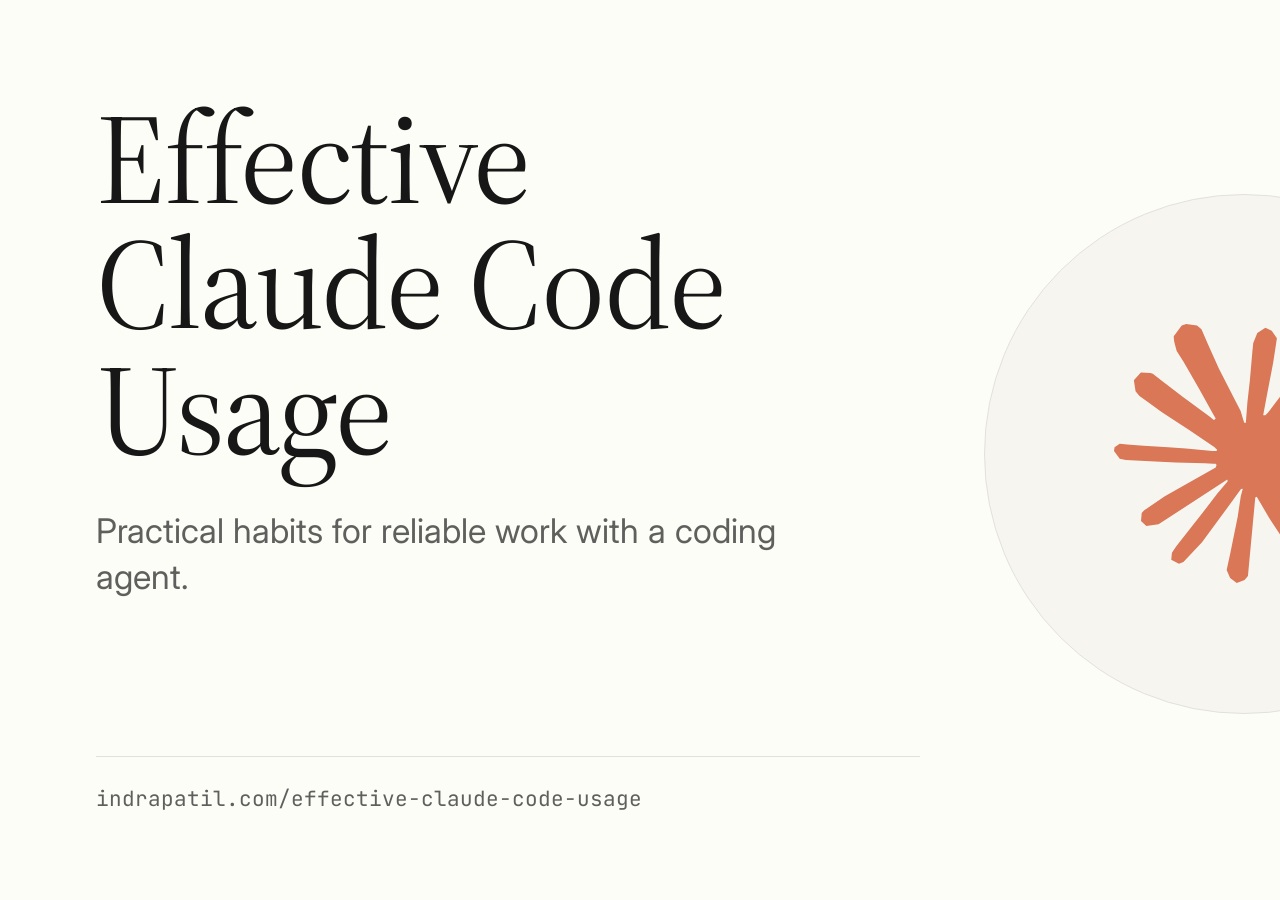
<file: media/social-card-source.html>
<!doctype html>
<html lang="en">
  <head>
    <meta charset="utf-8" />
    <meta
      name="viewport"
      content="width=device-width, initial-scale=1"
    />
    <title>Effective Claude Code Usage Social Card</title>
    <style>
      @import url("https://fonts.googleapis.com/css2?family=Inter:wght@400;500;600&family=JetBrains+Mono&family=Source+Serif+4:opsz,wght@8..60,400&display=swap");

      :root {
        --bg: #fdfdf7;
        --panel: #f6f5ef;
        --text: #171717;
        --muted: #5f5f5d;
        --hairline: #e2e1da;
      }

      * {
        box-sizing: border-box;
      }

      html,
      body {
        margin: 0;
        width: 1600px;
        height: 900px;
        overflow: hidden;
        background: var(--bg);
        color: var(--text);
        font-family: "Inter", system-ui, sans-serif;
      }

      .frame {
        display: grid;
        grid-template-columns: 1fr 520px;
        gap: 64px;
        height: 100%;
        padding: 96px 96px 88px;
      }

      .copy {
        display: flex;
        flex-direction: column;
      }

      h1 {
        margin: 0 0 36px;
        font-family: "Source Serif 4", Georgia, serif;
        font-size: 128px;
        font-weight: 400;
        line-height: 0.98;
        letter-spacing: -0.015em;
      }

      .subtitle {
        margin: 0;
        max-width: 700px;
        color: var(--muted);
        font-size: 34px;
        line-height: 1.35;
      }

      .site {
        margin: auto 0 0;
        padding-top: 28px;
        border-top: 1px solid var(--hairline);
        color: var(--muted);
        font-family: "JetBrains Mono", monospace;
        font-size: 21px;
      }

      /* The official Claude spark mark (media/claude-spark.svg), unmodified. */
      .mark {
        align-self: center;
        display: grid;
        place-items: center;
        width: 520px;
        height: 520px;
        border-radius: 50%;
        background: var(--panel);
        border: 1px solid var(--hairline);
      }

      .mark img {
        width: 260px;
        height: 260px;
      }
    </style>
  </head>
  <body>
    <main class="frame">
      <section class="copy">
        <h1>Effective<br />Claude Code<br />Usage</h1>
        <p class="subtitle">
          Practical habits for reliable work with a coding agent.
        </p>
        <p class="site">indrapatil.com/effective-claude-code-usage</p>
      </section>
      <div class="mark">
        <img
          src="claude-spark.svg"
          alt=""
        />
      </div>
    </main>
  </body>
</html>
</file>
